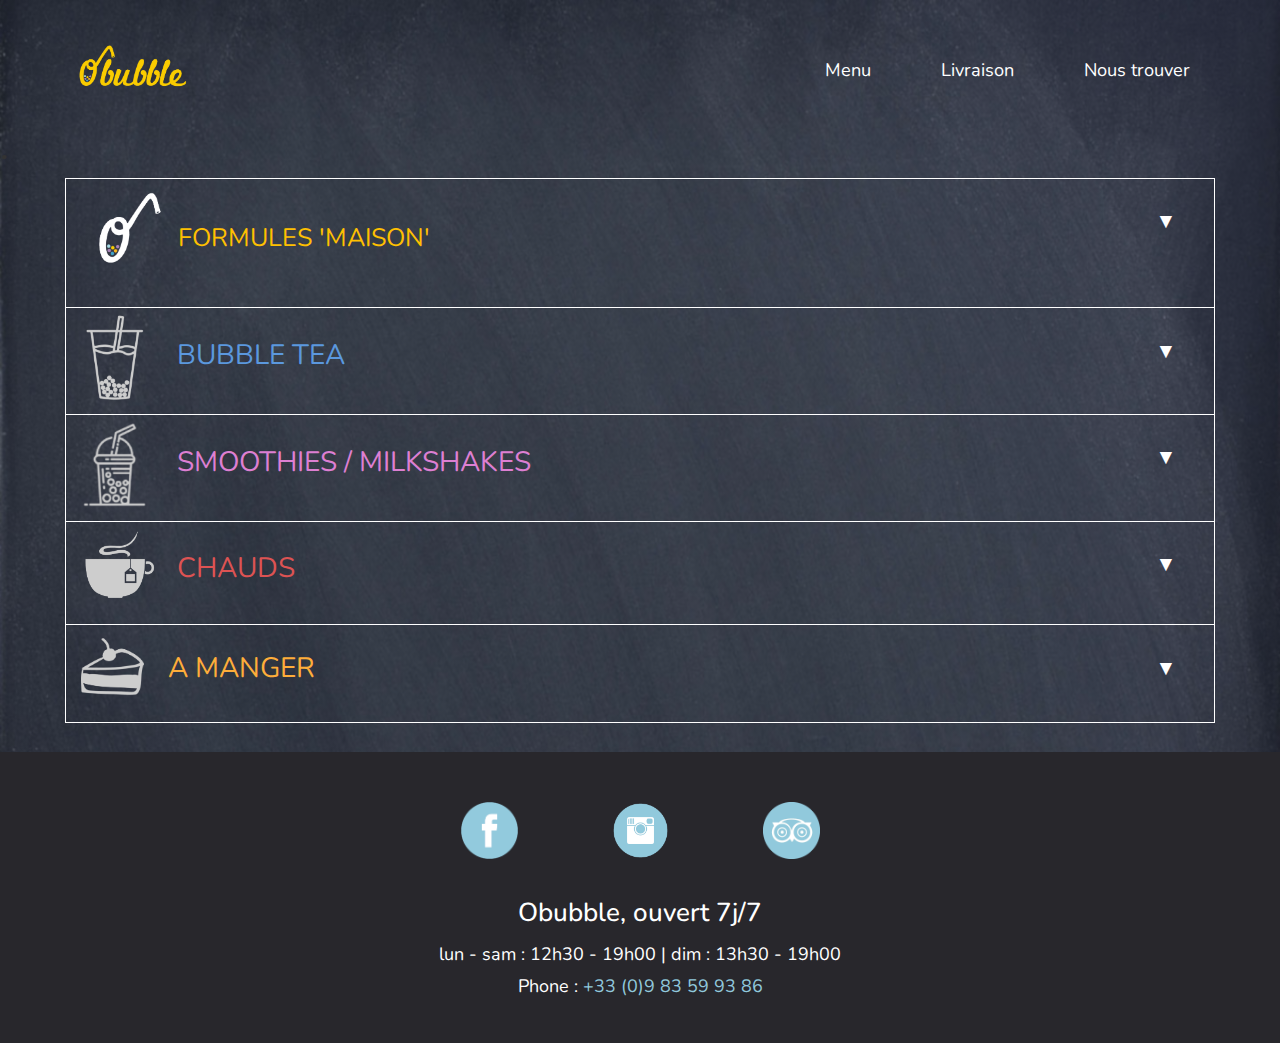
<file: menu-obubble.html>
<!DOCTYPE html>
<html lang="en">

<head>
    <meta charset="UTF-8">
    <meta name="viewport" content="width=device-width, initial-scale=1.0">
    <meta http-equiv="X-UA-Compatible" content="ie=edge">
    <link rel="stylesheet" href="https://stackpath.bootstrapcdn.com/bootstrap/3.3.1/css/bootstrap.min.css">
    <script src="https://ajax.googleapis.com/ajax/libs/jquery/3.3.1/jquery.min.js"></script>
    <script src="https://stackpath.bootstrapcdn.com/bootstrap/3.3.1/js/bootstrap.min.js"></script>

    <link rel="stylesheet" href="css/style-all.css">
    <link rel="stylesheet" href="css/style-menu.css">
    <title>Obubble | Bubble Tea Montmartre</title>
    <link rel="icon" type="image/png" href="./img-obubble/logo-white-bgc-orange.png">
</head>

<body>

    <div id="point" class="point"></div>


    <!---------------- HEADER ---------------->
    <header class="header" id="header">

        <!-- NAV BAR -->
        <div class="header_bar">
            <nav id="navbar" class="navbar navbar-inverse navbar-fixed-top">
                <div class="container">
                    <div class="navbar-header">
                        <button type="button" class="navbar-toggle" data-toggle="collapse" data-target="#monMenu">
                            <span class="icon-bar"></span>
                            <span class="icon-bar"></span>
                            <span class="icon-bar"></span>
                        </button>
                        <a class="navbar-brand" href="index.html">
                            <img src="./img-obubble/logo-obubble-orange.png" alt="logo-obubble" class="logo-obubble">
                        </a>
                        <!-- <a class="navbar-brand logo-obubble-text" href="index.html"></a> -->
                    </div>
                    <div class="collapse navbar-collapse" id="monMenu">
                        <ul class="nav navbar-nav navbar-right">
                            <li><a href="menu-obubble.html">Menu</a></li>
                            <li><a
                                    href="https://www.ubereats.com/fr-FR/paris/food-delivery/o-bubble/StGlFBrOTLirTCRKI62tZg/">Livraison</a>
                            </li>
                            <li><a href="nous-trouver-obubble.html">Nous trouver</a></li>
                        </ul>
                    </div>
                </div>
            </nav>
        </div>

    </header>



    <!---------------- MENU ---------------->

    <div>
        <h1>.</h1>
    </div>
    <div class="container">
        <div class="row">


            <!-- #FORMULES -->
            <div id="formules" class="category">
                <div class="title">
                    <img src="./img-obubble/icon-obubble.png" alt="">
                    <h1>formules 'maison'</h1>
                    <span>&#x25bc;</span>
                </div>
                <div class="formules-content closed">
                    <div class="menuSmall">
                        <div>
                            <hr>
                            <h1>gouter maison : 8.20€</h2>
                                <img src="./img-obubble/formulesGouter.png" alt="formulesGouter">
                        </div>
                        <div>
                            <hr>
                            <h1>déjeuner maison : 10.50€</h2>
                                <img src="./img-obubble/formulesDejeuner.png" alt="formulesDejeuner">
                        </div>
                        <div>
                            <hr>
                            <h1>gourmand maison : 13.50€</h2>
                                <img src="./img-obubble/formulesGourmand.png" alt="formulesGourmand">
                        </div>
                    </div>
                    <div class="menuLarge">
                        <img src="./img-obubble/formulesContentDesktop.png" alt="">
                    </div>
                </div>
            </div>



            <!-- #BUBBLE TEA -->
            <div id="bubbleTea" class="category">
                <div class="title">
                    <img src="./img-obubble/icon-bbt.png" alt="">
                    <h1>bubble tea</h1>
                    <span>&#x25bc;</span>
                </div>
                <div class="bubbleTea-content closed">
                    <div class="menuSmall">
                        <img src="./img-obubble/bbtPricesMobile.png" alt="bbtPricesMobile">
                        <img src="./img-obubble/bbtFruites.png" alt="bbtFruites">
                        <img src="./img-obubble/bbtLactes.png" alt="bbtLactes">
                    </div>
                    <div class="menuLarge">
                        <img src="./img-obubble/bubbleteaDesktop.png" alt="">
                    </div>
                </div>
            </div>


            <!-- #SMOOTHIES & MILKSHAKES -->
            <div id="smoothies" class="category">
                <div class="title">
                    <img src="./img-obubble/icon-smoothies.png" alt="">
                    <h1 class="smoothies-only">smoothies </h1>
                    <h1 class="smoothies-and-milkshakes">smoothies / milkshakes</h1>
                    <span>&#x25bc;</span>
                </div>
                <div class="smoothies-content closed">
                    <div class="menuSmall">
                        <img src="./img-obubble/smoohiestPricesMobile.png" alt="smoohiestPricesMobile">
                        <img src="./img-obubble/smoothies.png" alt="smoothies">
                        <img src="./img-obubble/milkshakes.png" alt="milkshakes">
                    </div>
                    <div class="menuLarge">
                        <img src="./img-obubble/smoothiesDesktop.png" alt="">
                    </div>
                </div>
            </div>


            <!-- #CHAUDS -->
            <div id="chauds" class="category">
                <div class="title">
                    <img src="./img-obubble/icon-chauds.png" alt="">
                    <h1>chauds</h1>
                    <span>&#x25bc;</span>
                </div>
                <div class="chauds-content closed">
                    <div class="menuSmall">
                        <img src="./img-obubble/cafes.png" alt="">
                        <img src="./img-obubble/thes.png" alt="">
                    </div>
                    <div class="menuLarge">
                        <img src="./img-obubble/chaudsDesktop.png" alt="">
                    </div>
                </div>

            </div>



            <!-- #MANGER -->
            <div id="manger" class="category">
                <div class="title">
                    <img src="./img-obubble/icon-manger.png" alt="">
                    <h1>a manger</h1>
                    <span>&#x25bc;</span>
                </div>
                <div class="manger-content closed">
                    <div class="menuSmall">
                        <img src="./img-obubble/bagels.png" alt="">
                        <img src="./img-obubble/empanadas.png" alt="">
                        <img src="./img-obubble/Pates.png" alt="">
                        <img src="./img-obubble/gateaux.png" alt="">
                    </div>
                    <div class="menuLarge">
                        <img src="./img-obubble/mangerDesktop.png" alt="">
                    </div>
                </div>
            </div>
        </div>
    </div>

    <!----------------  FOOTER ---------------->
    <!-- <div id="footer"></div> -->
    <footer class="footer">
        <div class="container">
            <div>
                <a href="https://www.facebook.com/obubble/">
                    <img class="icon fb-logo" src="./img-obubble/fb_logo.png" alt="fb-logo"></a>
                <a href="https://www.instagram.com/obubble.paris/">
                    <img class="icon" src="./img-obubble/ig_logo.png" alt="ig-logo"></a>
                <a
                    href="https://www.tripadvisor.fr/Restaurant_Review-g187147-d3727252-Reviews-O_Bubble-Paris_Ile_de_France.html">
                    <img class="icon" src="./img-obubble/tripadvisor_logo.png" alt="sc-logo"></a>
            </div>

            <div class="opening_hours">
                <h3>Obubble, ouvert 7j/7</h3>
                <p class="horairesMobilesTablets">lun - sam : 12h30 - 19h00<br>
                    dim : 13h30 - 19h00<br>
                    Phone : <a class="phone" href="tel:+33 (0)9 83 59 03 86">+33 (0)9 83 59 93 86</a>
                </p>
                <p class="horairesDesktop">lun - sam : 12h30 - 19h00 | dim : 13h30 - 19h00<br>
                    Phone : <a class="phone" href="tel:+33 (0)9 83 59 03 86">+33 (0)9 83 59 93 86</a>
                </p>
            </div>
        </div>
    </footer>
    <script src="./js/app.js"></script>
    <script src="./js/responsiveMenuAndFindUs.js"></script>


</body>

</html>
</file>
<file: css/style-all.css>
/* GLOBAL */
@import url("https://fonts.googleapis.com/css?family=Nunito:400,800&display=swap");
html,
body {
  margin: 0;
  padding: 0;
  font-family: "Nunito", sans-serif;
}

img {
  width: 100%;
  height: auto;
}

* {
  -webkit-box-sizing: border-box;
          box-sizing: border-box;
}

.point {
  height: 51px;
}

@media (min-width: 768px) {
  .header .header_bar .navbar,
  .header .header_bar .navbar-inverse {
    border: none;
    height: 8vh;
  }
}

@media (min-width: 960px) {
  .header .header_bar .navbar,
  .header .header_bar .navbar-inverse {
    background-color: transparent;
    height: 12vh;
    padding-top: 20px;
  }
}

.header .header_bar .navbar .navbar-brand .logo-obubble,
.header .header_bar .navbar-inverse .navbar-brand .logo-obubble {
  height: 30px;
  width: auto;
  padding: 0;
  position: relative;
  bottom: 5px;
}

@media (min-width: 768px) {
  .header .header_bar .navbar .navbar-brand .logo-obubble,
  .header .header_bar .navbar-inverse .navbar-brand .logo-obubble {
    height: 40px;
    top: 7px;
  }
}

@media (min-width: 960px) {
  .header .header_bar .navbar .navbar-brand .logo-obubble,
  .header .header_bar .navbar-inverse .navbar-brand .logo-obubble {
    height: 50px;
  }
}

@media (min-width: 768px) {
  .header .header_bar .navbar .navbar-brand,
  .header .header_bar .navbar-inverse .navbar-brand {
    position: relative;
    z-index: 3;
  }
}

.header .header_bar .navbar #monMenu,
.header .header_bar .navbar-inverse #monMenu {
  text-align: center;
}

@media (min-width: 768px) {
  .header .header_bar .navbar #monMenu,
  .header .header_bar .navbar-inverse #monMenu {
    position: relative;
    top: 20px;
    padding-right: 20px;
  }
}

@media (min-width: 960px) {
  .header .header_bar .navbar #monMenu,
  .header .header_bar .navbar-inverse #monMenu {
    padding-right: 0;
    padding-top: 5px;
  }
}

.header .header_bar .navbar #monMenu ul li a,
.header .header_bar .navbar-inverse #monMenu ul li a {
  font-size: 1.1em;
  color: #fff;
}

@media (min-width: 960px) {
  .header .header_bar .navbar #monMenu ul li a,
  .header .header_bar .navbar-inverse #monMenu ul li a {
    margin: auto 20px;
    font-size: 1.3em;
  }
}

.header .header_bar .navbar #monMenu ul li a:hover,
.header .header_bar .navbar-inverse #monMenu ul li a:hover {
  color: rgba(211, 211, 211, 0.8);
}

.removeStickyFromHeader {
  height: 10vh;
  position: absolute;
  top: 0;
  left: 0;
  right: 0;
  z-index: 1;
}

.footer {
  background-color: #28272c;
  color: white;
  text-align: center;
  font-size: 1.5rem;
  padding-top: 3rem;
  padding-bottom: 3rem;
}

.footer .opening_hours h3 {
  font-size: 1.8rem;
  font-weight: 500;
}

@media (min-width: 768px) {
  .footer .opening_hours h3 {
    font-size: 2.3rem;
  }
}

@media (min-width: 960px) {
  .footer .opening_hours h3 {
    font-size: 2.6rem;
  }
}

.footer .opening_hours p.horairesMobilesTablets {
  font-size: 1.5rem;
}

@media (min-width: 768px) {
  .footer .opening_hours p.horairesMobilesTablets {
    font-size: 1.7rem;
    line-height: 180%;
  }
}

@media (min-width: 960px) {
  .footer .opening_hours p.horairesMobilesTablets {
    display: none;
  }
}

.footer .opening_hours .horairesDesktop {
  display: none;
}

@media (min-width: 960px) {
  .footer .opening_hours .horairesDesktop {
    display: block;
    font-size: 1.8rem;
    line-height: 180%;
  }
}

.footer .opening_hours .phone {
  color: #91c9dc;
  -webkit-text-decoration-style: none;
          text-decoration-style: none;
}

.footer .icon {
  width: 15%;
  height: auto;
  margin: 20px 10px;
}

@media (min-width: 768px) {
  .footer .icon {
    width: 9%;
  }
}

@media (min-width: 960px) {
  .footer .icon {
    width: 5%;
    margin-left: 3em;
    margin-right: 3em;
  }
}

.footer .glyphicon {
  font-size: 20px;
  margin-top: 20px;
  color: #91c9dc;
  height: 4rem;
}

.footer .glyphicon:hover {
  font-size: 33px;
}

.copyrights {
  margin: 20px auto;
}

[class*="reveal-"] {
  -webkit-transform: translateY(30px);
          transform: translateY(30px);
}

.reveal-visible {
  opacity: 1;
  -webkit-transform: translateY(0);
          transform: translateY(0);
  -webkit-transition: 1.4s cubic-bezier(0.59, 0, 0.02, 0.99);
  transition: 1.4s cubic-bezier(0.59, 0, 0.02, 0.99);
}
/*# sourceMappingURL=style-all.css.map */
</file>
<file: css/style-menu.css>
html,
body {
  background-color: #273041;
  background: -webkit-gradient(linear, left top, left bottom, from(rgba(39, 48, 65, 0.5))), url(../img-obubble/ardoise-ms.png);
  background: linear-gradient(rgba(39, 48, 65, 0.5)), url(../img-obubble/ardoise-ms.png);
  background-size: cover;
  background-size: 100%;
}

.category {
  border: 1px solid white;
  margin: 0 10px -1px;
}

.category .title h1 {
  color: white;
  padding-left: 0px;
  display: inline-block;
  font-size: 1.3em;
  font-weight: 400;
  text-transform: uppercase;
  color: #ffc001;
}

@media (min-width: 768px) {
  .category .title h1 {
    font-size: 1.5em;
  }
}

@media (min-width: 960px) {
  .category .title h1 {
    font-size: 2em;
    margin-top: auto;
  }
}

.category .title img {
  width: 15%;
  display: inline-block;
}

.category .title span {
  float: right;
  color: white;
  position: relative;
  top: 1.3em;
  right: 1.1em;
}

@media (min-width: 768px) {
  .category .title span {
    font-size: 1.5em;
    right: 1.8em;
  }
}

#formules .title h1 {
  color: white;
  padding-left: 0px;
  display: inline-block;
  font-size: 1.3em;
  font-weight: 400;
  text-transform: uppercase;
  position: relative;
  right: 4px;
  color: #ffc001;
}

@media (min-width: 960px) {
  #formules .title h1 {
    font-size: 1.8em;
    right: 7px;
  }
}

#formules .title img {
  width: 15%;
}

@media (min-width: 768px) {
  #formules .title img {
    width: 10%;
  }
}

#bubbleTea .title h1 {
  color: #5b98de;
  position: relative;
  right: 2px;
}

@media (min-width: 768px) {
  #bubbleTea .title h1 {
    left: 10px;
  }
}

#bubbleTea .title img {
  width: 13%;
  padding-bottom: 1em;
  position: relative;
  left: 0.2em;
  top: 0.3em;
  margin-right: 0.4em;
}

@media (min-width: 768px) {
  #bubbleTea .title img {
    width: 8%;
  }
}

#smoothies .title .smoothies-only {
  color: #dd7fd2;
}

@media (min-width: 375px) {
  #smoothies .title .smoothies-only {
    display: none;
  }
}

#smoothies .title .smoothies-and-milkshakes {
  color: #dd7fd2;
  display: none;
}

@media (min-width: 375px) {
  #smoothies .title .smoothies-and-milkshakes {
    display: inline-block;
  }
}

@media (min-width: 768px) {
  #smoothies .title .smoothies-and-milkshakes {
    position: relative;
    left: 10px;
  }
}

#smoothies .title img {
  width: 13%;
  padding-bottom: 1em;
  position: relative;
  top: 0.3em;
  left: 0.2em;
  margin-right: 0.4em;
}

@media (min-width: 768px) {
  #smoothies .title img {
    width: 8%;
  }
}

#chauds .title h1 {
  color: #dd5353;
  position: relative;
}

@media (min-width: 768px) {
  #chauds .title h1 {
    left: 10px;
  }
}

#chauds .title img {
  width: 13%;
  padding-bottom: 1em;
  position: relative;
  left: 0.2em;
  margin-right: 0.4em;
}

@media (min-width: 768px) {
  #chauds .title img {
    width: 8%;
  }
}

#manger .title h1 {
  color: #fead3a;
  position: relative;
  left: 1rem;
}

@media (min-width: 768px) {
  #manger .title h1 {
    left: 20px;
  }
}

#manger .title img {
  width: 10%;
  padding-bottom: 1em;
  position: relative;
  left: 0.7em;
  margin-right: 0.4em;
}

@media (min-width: 768px) {
  #manger .title img {
    width: 5.5%;
    right: 100px;
    margin: 10px 10px 10px 5px;
  }
}

.formules-content {
  display: -webkit-box;
  display: -ms-flexbox;
  display: flex;
  -webkit-box-orient: vertical;
  -webkit-box-direction: normal;
      -ms-flex-direction: column;
          flex-direction: column;
  -ms-flex-pack: distribute;
      justify-content: space-around;
  margin-bottom: 2em;
}

.formules-content .menuSmall hr {
  border-top: 1px dashed #9f9a8d;
  width: 90%;
  padding-top: 0.5em;
}

.formules-content .menuSmall h1 {
  color: #ffc001;
  font-size: 1.2em;
  text-align: center;
  text-transform: uppercase;
}

.formules-content .menuSmall img {
  width: 60%;
  display: block;
  margin: auto;
}

@media (min-width: 768px) {
  .formules-content .menuSmall {
    display: none;
  }
}

.formules-content .menuLarge {
  display: none;
}

@media (min-width: 768px) {
  .formules-content .menuLarge {
    display: block;
  }
}

.bubbleTea-content {
  display: -webkit-box;
  display: -ms-flexbox;
  display: flex;
  -ms-flex-pack: distribute;
      justify-content: space-around;
  margin-bottom: 1em;
}

.bubbleTea-content .menuSmall img {
  width: 100%;
  display: block;
  margin: auto;
  padding-top: 0.5em;
  padding-bottom: 0.5em;
}

@media (min-width: 768px) {
  .bubbleTea-content .menuSmall {
    display: none;
  }
}

.bubbleTea-content .menuLarge {
  display: none;
}

@media (min-width: 768px) {
  .bubbleTea-content .menuLarge {
    display: block;
  }
}

.smoothies-content {
  display: -webkit-box;
  display: -ms-flexbox;
  display: flex;
  -ms-flex-pack: distribute;
      justify-content: space-around;
  margin-bottom: 1em;
}

.smoothies-content .menuSmall h2 {
  color: lightgrey;
  font-size: 1.3em;
}

.smoothies-content .menuSmall img {
  width: 100%;
  display: block;
  margin: auto;
  padding-top: 0.5em;
  padding-bottom: 0.5em;
}

@media (min-width: 768px) {
  .smoothies-content .menuSmall {
    display: none;
  }
}

.smoothies-content .menuLarge {
  display: none;
}

@media (min-width: 768px) {
  .smoothies-content .menuLarge {
    display: block;
  }
}

.chauds-content {
  display: -webkit-box;
  display: -ms-flexbox;
  display: flex;
  -ms-flex-pack: distribute;
      justify-content: space-around;
  margin-top: 1em;
  margin-bottom: 1em;
}

.chauds-content .menuSmall h2 {
  color: lightgrey;
  font-size: 1.3em;
}

.chauds-content .menuSmall img {
  width: 100%;
  display: block;
  margin: auto;
  padding-top: 0.5em;
  padding-bottom: 0.5em;
}

@media (min-width: 768px) {
  .chauds-content .menuSmall {
    display: none;
  }
}

.chauds-content .menuLarge {
  display: none;
}

@media (min-width: 768px) {
  .chauds-content .menuLarge {
    display: block;
  }
}

.manger-content {
  display: -webkit-box;
  display: -ms-flexbox;
  display: flex;
  -ms-flex-pack: distribute;
      justify-content: space-around;
  margin-top: 1em;
  margin-bottom: 1em;
}

.manger-content .menuSmall h2 {
  color: lightgrey;
  font-size: 1.3em;
}

.manger-content .menuSmall img {
  width: 100%;
  display: block;
  margin: auto;
  padding-bottom: 0.5em;
}

@media (min-width: 768px) {
  .manger-content .menuSmall {
    display: none;
  }
}

.manger-content .menuLarge {
  display: none;
}

@media (min-width: 768px) {
  .manger-content .menuLarge {
    display: block;
  }
}

.closed {
  display: none;
}

.footer {
  margin-top: 2em;
}
/*# sourceMappingURL=style-menu.css.map */
</file>
